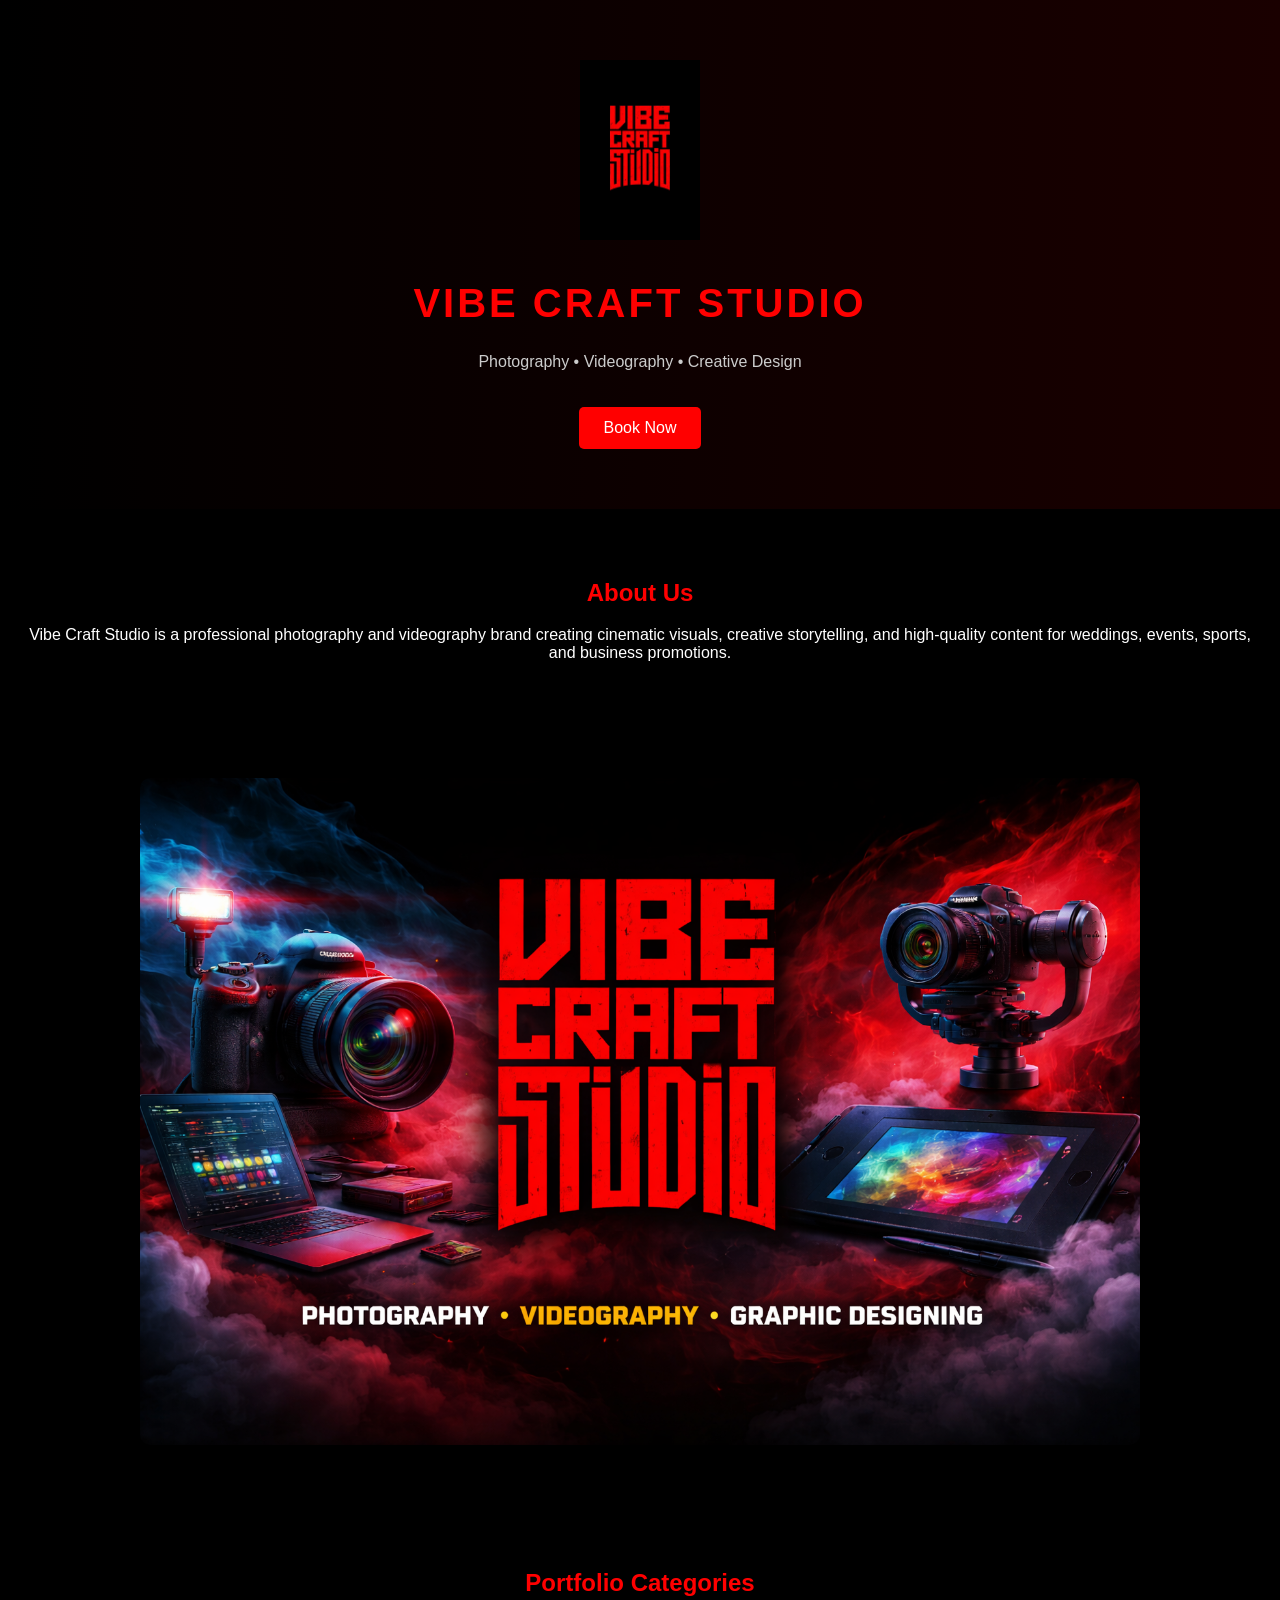
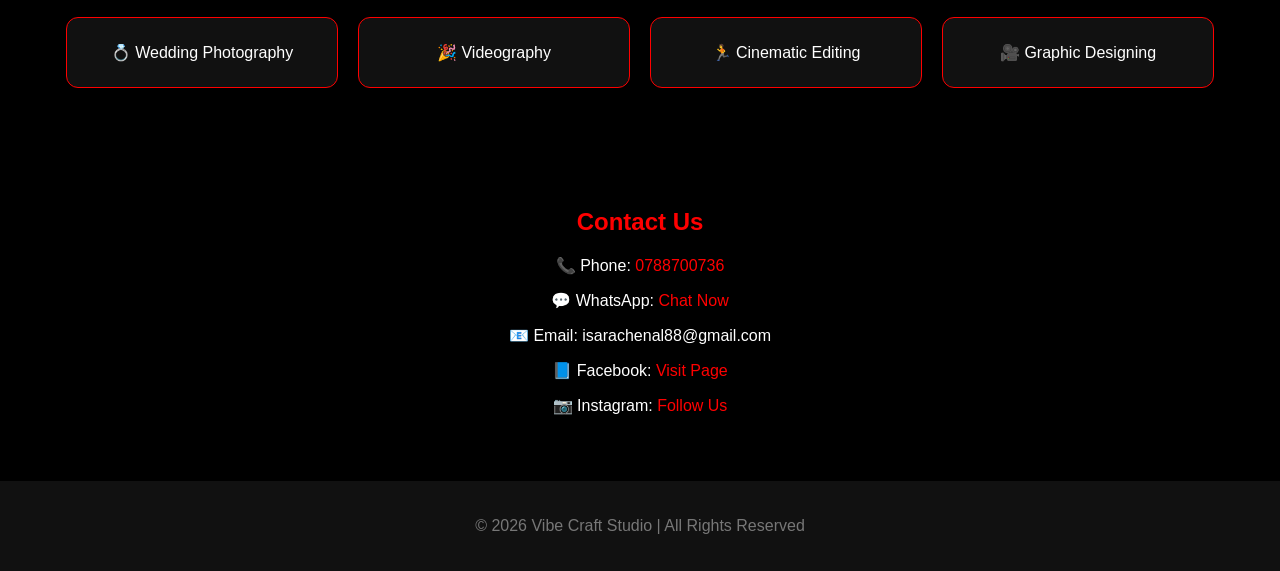
<file: index.html>
<!DOCTYPE html>
<html lang="en">
<head>
<meta charset="UTF-8">
<meta name="viewport" content="width=device-width, initial-scale=1.0">
<title>Vibe Craft Studio</title>
<link rel="stylesheet" href="style.css">
</head>

<div id="logo-intro">
  <div class="logo">
    📸 Vibecraft Studio
  </div>
</div>



<!-- HERO -->
<header class="hero">
    <img src="image1.jpg.jpg" class="logo" alt="Vibe Craft Studio Logo">
    <h1>VIBE CRAFT STUDIO</h1>
    <p>Photography • Videography • Creative Design</p>

    <a href="https://wa.me/94788700736" class="btn">Book Now</a>
</header>

<!-- ABOUT -->
<section class="about">
    <h2>About Us</h2>
    <p>
        Vibe Craft Studio is a professional photography and videography brand
        creating cinematic visuals, creative storytelling, and high-quality content
        for weddings, events, sports, and business promotions.
    </p>
</section>

<!-- POSTER -->
<section class="poster">
    <img src="image2.jpg.png" alt="Studio Poster">
</section>

<section class="gallery">
    <h2>Portfolio Categories</h2>

    <div class="grid">

        <a href="wedding.html" class="card">💍 Wedding Photography</a>

        <a href="events.html" class="card">🎉 Videography</a>

        <a href="sports.html" class="card">🏃 Cinematic Editing</a>

        <a href="cinematic.html" class="card">🎥 Graphic Designing</a>

    </div>
</section>



<!-- CONTACT -->
<section class="contact">
    <h2>Contact Us</h2>

    <p>📞 Phone: <a href="tel:0788700736">0788700736</a></p>
    <p>💬 WhatsApp: <a href="https://wa.me/94788700736">Chat Now</a></p>
    <p>📧 Email: isarachenal88@gmail.com</p>

    <p>📘 Facebook: <a href="https://web.facebook.com/Darkphotoraphy/">Visit Page</a></p>
    <p>📷 Instagram: <a href="https://www.instagram.com/vibecraftstudio2/">Follow Us</a></p>
</section>

<footer>
    <p>© 2026 Vibe Craft Studio | All Rights Reserved</p>
</footer>




</body>
</html>
</file>
<file: style.css>
body {
    margin: 0;
    font-family: Arial, sans-serif;
    background: black;
    color: white;
}

/* HERO */
.hero {
    text-align: center;
    padding: 60px 20px;
    background: linear-gradient(to right, #000, #1a0000);
}

.logo {
    width: 120px;
    margin-bottom: 10px;
}

.hero h1 {
    font-size: 40px;
    color: red;
    letter-spacing: 3px;
}

.hero p {
    color: #ccc;
}

.btn {
    display: inline-block;
    margin-top: 20px;
    padding: 12px 25px;
    background: red;
    color: white;
    text-decoration: none;
    border-radius: 5px;
}

/* SECTIONS */
section {
    padding: 50px 20px;
    text-align: center;
}

h2 {
    color: red;
}

/* POSTER */
.poster img {
    width: 90%;
    max-width: 1000px;
    border-radius: 10px;
}

/* SERVICES */
.services {
    display: flex;
    flex-wrap: wrap;
    justify-content: center;
    gap: 15px;
}

.box {
    background: #111;
    padding: 20px;
    width: 200px;
    border: 1px solid red;
    border-radius: 10px;
}

/* CONTACT */
.contact a {
    color: red;
    text-decoration: none;
}

footer {
    text-align: center;
    padding: 20px;
    background: #111;
    color: #777;
}

.grid {
    display: flex;
    flex-wrap: wrap;
    justify-content: center;
    gap: 20px;
    margin-top: 20px;
}

.card {
    background: #111;
    border: 1px solid red;
    padding: 25px;
    width: 220px;
    text-align: center;
    border-radius: 12px;
    color: white;
    text-decoration: none;
    transition: 0.3s;
}

.card:hover {
    background: red;
    transform: scale(1.05);
}
/* FULL SCREEN WELCOME */
#welcome-screen {
  position: fixed;
  top: 0;
  left: 0;
  width: 100%;
  height: 100vh;
  background: #0f0f0f;
  display: flex;
  flex-direction: column;
  justify-content: center;
  align-items: center;
  z-index: 9999;
  animation: fadeOutScreen 3.5s forwards;
}

/* CAMERA ICON */
.camera {
  font-size: 80px;
  animation: bounce 1s infinite;
}

/* TEXT */
#welcome-screen h1 {
  color: #f5c542;
  margin-top: 20px;
  font-size: 28px;
  text-align: center;
  animation: fadeInText 1.5s ease;
}

/* CAMERA BOUNCE ANIMATION */
@keyframes bounce {
  0%, 100% { transform: translateY(0); }
  50% { transform: translateY(-20px); }
}

/* TEXT FADE */
@keyframes fadeInText {
  from { opacity: 0; transform: scale(0.8); }
  to { opacity: 1; transform: scale(1); }
}

/* SCREEN DISAPPEAR */
@keyframes fadeOutScreen {
  0% { opacity: 1; }
  80% { opacity: 1; }
  100% {
    opacity: 0;
    visibility: hidden;
  }
}
/* FULL SCREEN INTRO */
#logo-intro {
  position: fixed;
  top: 0;
  left: 0;
  width: 100%;
  height: 100vh;
  background: #0f0f0f;
  display: flex;
  justify-content: center;
  align-items: center;
  z-index: 9999;
  animation: screenFade 4s forwards;
}

/* LOGO TEXT */
.logo {
  font-size: 40px;
  font-weight: bold;
  color: #f5c542;
  letter-spacing: 2px;
  text-align: center;
  opacity: 0;
  transform: scale(0.5);
  animation: logoPop 2s ease forwards;
}

/* LOGO POP ANIMATION */
@keyframes logoPop {
  0% {
    opacity: 0;
    transform: scale(0.3) rotate(-10deg);
  }
  60% {
    opacity: 1;
    transform: scale(1.2) rotate(5deg);
  }
  100% {
    opacity: 1;
    transform: scale(1) rotate(0deg);
  }
}

/* SCREEN FADE OUT */
@keyframes screenFade {
  0% { opacity: 1; }
  80% { opacity: 1; }
  100% {
    opacity: 0;
    visibility: hidden;
  }
}
.gallery img {
  width: 100%;
  height: 250px;
  object-fit: cover;
  border-radius: 10px;

  opacity: 0;
  transform: translateY(20px);
  animation: fadeUp 0.6s forwards;
}

@keyframes fadeUp {
  to {
    opacity: 1;
    transform: translateY(0);
  }
}
.gallery img {
  opacity: 0;
  transform: translateY(20px);
  animation: fadeUp 0.6s forwards;
}

/* automatic delay using nth-child */
.gallery img:nth-child(1) { animation-delay: 0.2s; }
.gallery img:nth-child(2) { animation-delay: 0.4s; }
.gallery img:nth-child(3) { animation-delay: 0.6s; }
.gallery img:nth-child(4) { animation-delay: 0.8s; }
.gallery img:nth-child(5) { animation-delay: 1s; }

@keyframes fadeUp {
  to {
    opacity: 1;
    transform: translateY(0);
  }
}
</file>
